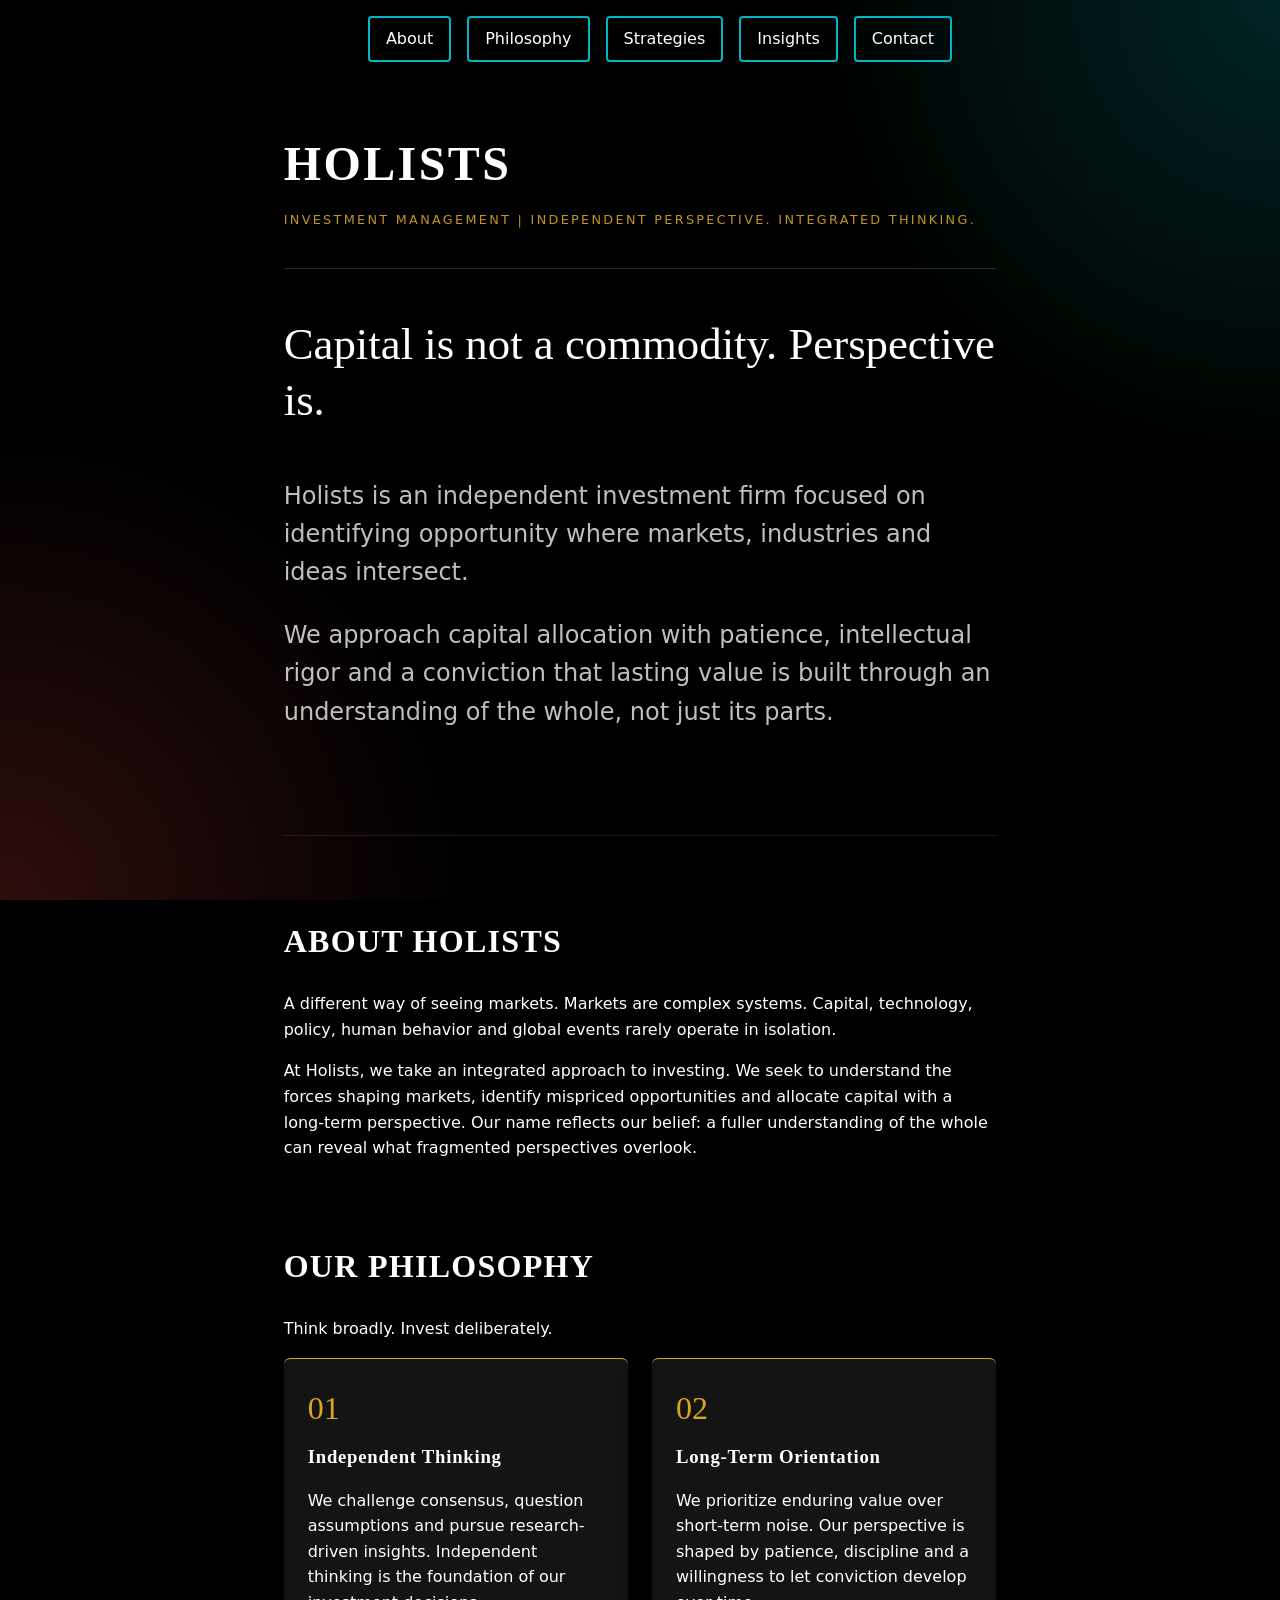
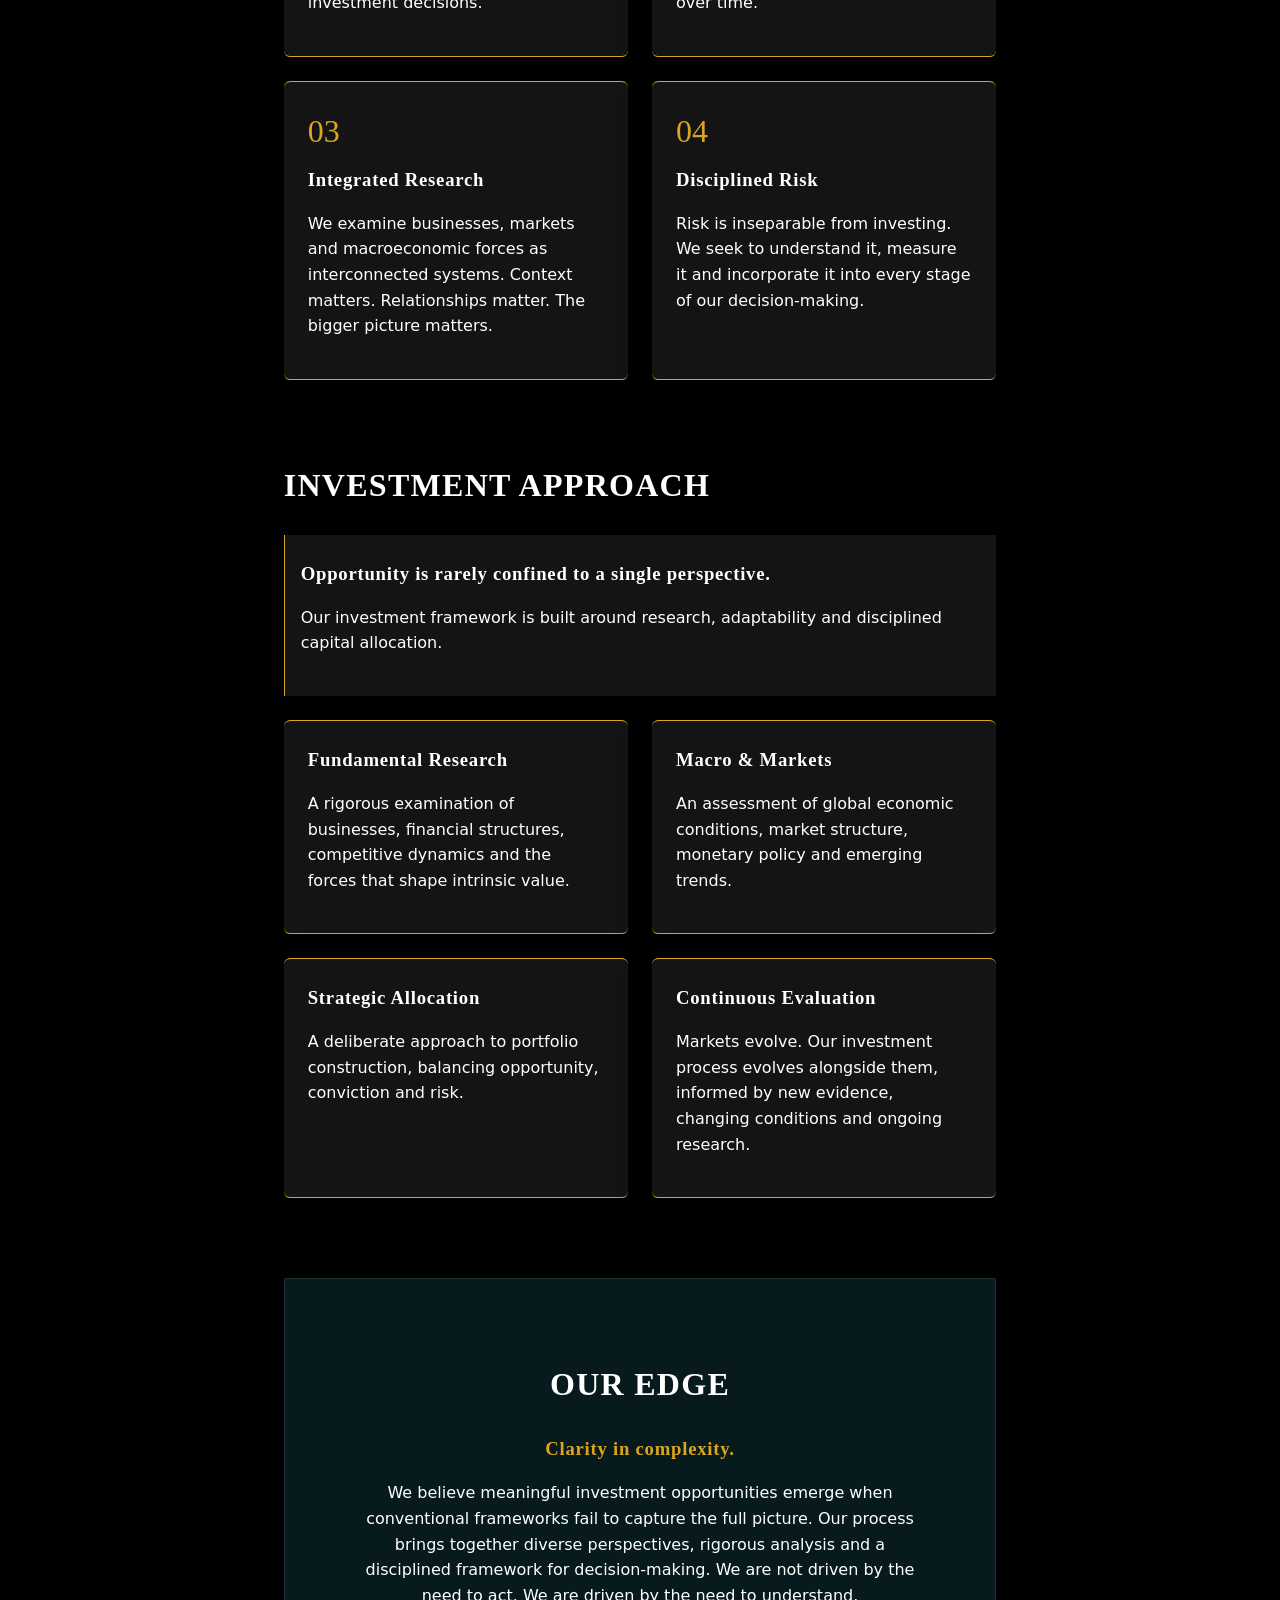
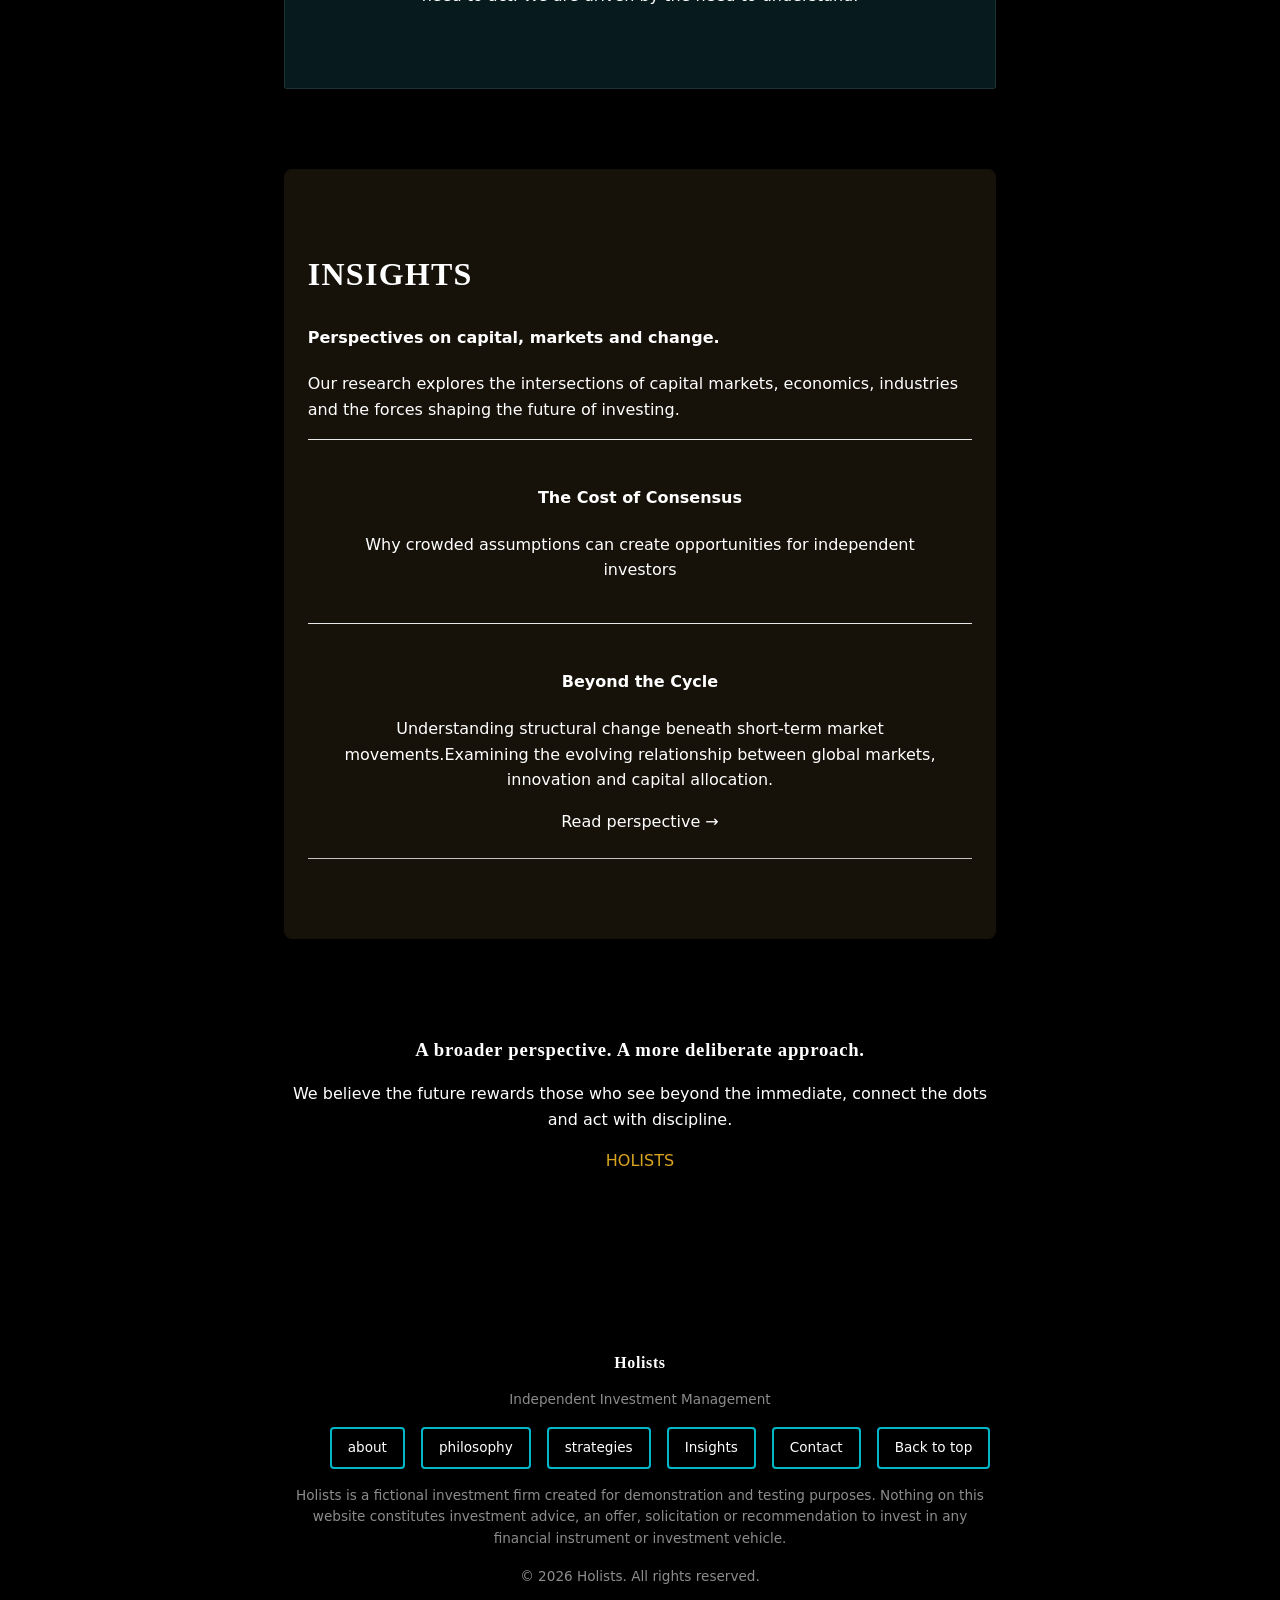
<file: test-1/index.html>
<!doctype html>

<html lang="en">
  <head>
    <title>Holists</title>
    <meta charset="UTF-8" />
    <meta name="viewport" content="width=device-width, initial-scale=1" />
    <link rel="stylesheet" href="styles.css" />
  </head>
  <body>
    <nav>
      <ul id="top-nav-menu">
        <li><a href="#about">About</a></li>
        <li><a href="#philosophy">Philosophy</a></li>
        <li><a href="#strategies">Strategies</a></li>
        <li><a href="#insights">Insights</a></li>
        <li><a href="#contact">Contact</a></li>
      </ul>
    </nav>

    <header>
      <h1>HOLISTS</h1>
      <p>
        Investment Management | Independent Perspective. Integrated Thinking.
      </p>
    </header>

    <section id="hero">
      <p>Capital is not a commodity. Perspective is.</p>

      <p>
        Holists is an independent investment firm focused on identifying
        opportunity where markets, industries and ideas intersect.
      </p>
      <p>
        We approach capital allocation with patience, intellectual rigor and a
        conviction that lasting value is built through an understanding of the
        whole, not just its parts.
      </p>
    </section>
    <section id="about">
      <h2>ABOUT HOLISTS</h2>
      <p>
        A different way of seeing markets. Markets are complex systems. Capital,
        technology, policy, human behavior and global events rarely operate in
        isolation.
      </p>
      <p>
        At Holists, we take an integrated approach to investing. We seek to
        understand the forces shaping markets, identify mispriced opportunities
        and allocate capital with a long-term perspective. Our name reflects our
        belief: a fuller understanding of the whole can reveal what fragmented
        perspectives overlook.
      </p>
    </section>
    <section id="philosophy">
      <h2>OUR PHILOSOPHY</h2>
      <p>Think broadly. Invest deliberately.</p>
      <ol>
        <li>
          <h3>Independent Thinking</h3>
          <p>
            We challenge consensus, question assumptions and pursue
            research-driven insights. Independent thinking is the foundation of
            our investment decisions.
          </p>
        </li>
        <li>
          <h3>Long-Term Orientation</h3>
          <p>
            We prioritize enduring value over short-term noise. Our perspective
            is shaped by patience, discipline and a willingness to let
            conviction develop over time.
          </p>
        </li>
        <li>
          <h3>Integrated Research</h3>
          <p>
            We examine businesses, markets and macroeconomic forces as
            interconnected systems. Context matters. Relationships matter. The
            bigger picture matters.
          </p>
        </li>
        <li>
          <h3>Disciplined Risk</h3>
          <p>
            Risk is inseparable from investing. We seek to understand it,
            measure it and incorporate it into every stage of our
            decision-making.
          </p>
        </li>
      </ol>
    </section>
    <section id="strategies">
      <h2>INVESTMENT APPROACH</h2>
      <ul>
        <li>
          <h3>Opportunity is rarely confined to a single perspective.</h3>
          <p>
            Our investment framework is built around research, adaptability and
            disciplined capital allocation.
          </p>
        </li>
        <li>
          <h3>Fundamental Research</h3>
          <p>
            A rigorous examination of businesses, financial structures,
            competitive dynamics and the forces that shape intrinsic value.
          </p>
        </li>
        <li>
          <h3>Macro & Markets</h3>
          <p>
            An assessment of global economic conditions, market structure,
            monetary policy and emerging trends.
          </p>
        </li>
        <li>
          <h3>Strategic Allocation</h3>
          <p>
            A deliberate approach to portfolio construction, balancing
            opportunity, conviction and risk.
          </p>
        </li>
        <li>
          <h3>Continuous Evaluation</h3>
          <p>
            Markets evolve. Our investment process evolves alongside them,
            informed by new evidence, changing conditions and ongoing research.
          </p>
        </li>
      </ul>
    </section>

    <section id="EDGE">
      <h2>OUR EDGE</h2>
      <h3>Clarity in complexity.</h3>
      <p>
        We believe meaningful investment opportunities emerge when conventional
        frameworks fail to capture the full picture. Our process brings together
        diverse perspectives, rigorous analysis and a disciplined framework for
        decision-making. We are not driven by the need to act. We are driven by
        the need to understand.
      </p>
    </section>

    <section id="insights">
      <h2>INSIGHTS</h2>
        <h4>Perspectives on capital, markets and change.</h4>
        <p>
          Our research explores the intersections of capital markets, economics,
          industries and the forces shaping the future of investing.
        </p>
      <article>
        <h4>The Cost of Consensus</h4>
        <p>
          Why crowded assumptions can create opportunities for independent
          investors
        </p>
      </article>
      <article>
      <h4>Beyond the Cycle </h4>
      <p>
        Understanding structural change beneath short-term market movements.Examining the evolving relationship between global markets, innovation and capital
        allocation.
      </p>
      </article>
    </section>

    <section id="Contact">
      <h3>A broader perspective. A more deliberate approach.</h3>
      <p>
        We believe the future rewards those who see beyond the immediate,
        connect the dots and act with discipline.
      </p>
      <p>HOLISTS</p>
    </section>

    <footer>
      <h3>
        Holists
      </h3>
        <p>Independent Investment Management</p>
      <nav>
        <ul id="nav-menu">
          <li><a href="#about">about</a></li>
          <li><a href="#philosophy">philosophy</a></li>
          <li><a href="#strategies">strategies</a></li>
          <li><a href="#insights">Insights</a></li>
          <li><a href="#contact">Contact</a></li>
          <li><a href="#">Back to top</a></li>
        </ul>
      </nav>
      <p>
        Holists is a fictional investment firm created for demonstration and
        testing purposes. Nothing on this website constitutes investment advice,
        an offer, solicitation or recommendation to invest in any financial
        instrument or investment vehicle.
      </p>
      <p>&copy; 2026 Holists. All rights reserved.</p>
    </footer>
  </body>
</html>
</file>
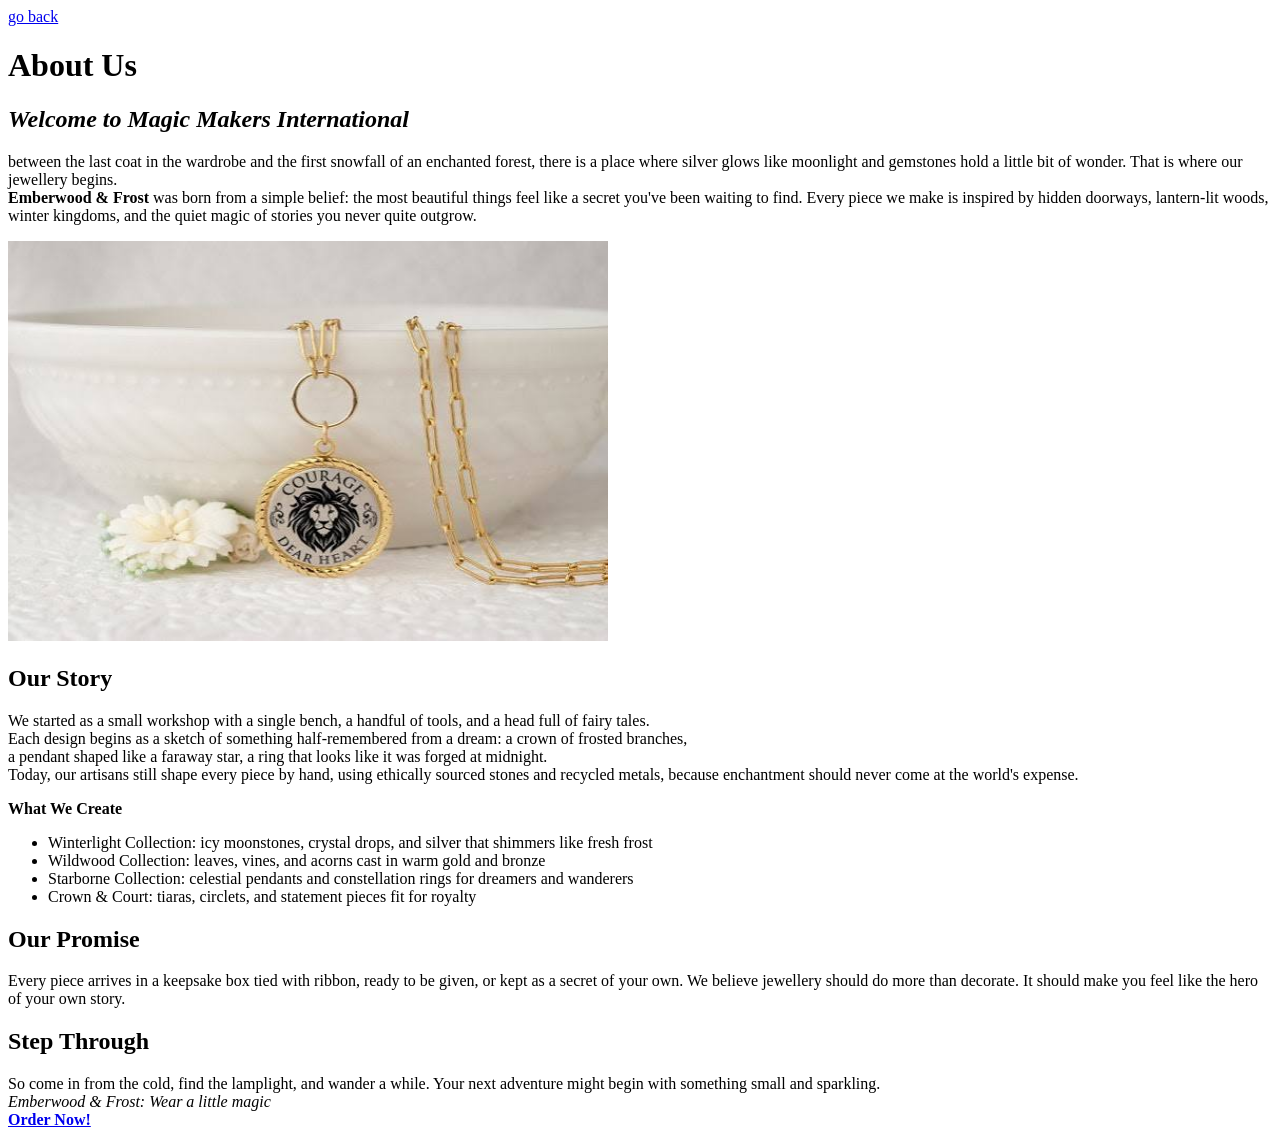
<file: about.html>
<!DOCTYPE html>
<html>
<head>
    <a href = "index.html"> go back </a>
    <title> About magic makers international </title>
</head>


<h1> About Us </h1>

 <h2><em>Welcome to Magic Makers International</em></h2>

 <section>
<p>between the last coat in the wardrobe and the first snowfall of an enchanted forest, there is a place where silver glows like moonlight and gemstones hold a little bit of wonder. That is where our jewellery begins.<br> <b>Emberwood & Frost </b>  was born from a simple belief: the most beautiful things feel like a secret you've been waiting to find. Every piece we make is inspired by hidden doorways, lantern-lit woods, winter kingdoms, and the quiet magic of stories you never quite outgrow.</p>
<img src = 'narn2.jpg' width="600" height="400" alt = 'magic makers international product'>
<h2>Our Story</h2>

<p>We started as a small workshop with a single bench, a handful of tools, and a head full of fairy tales. <br> Each design begins as a sketch of something half-remembered from a dream: a crown of frosted branches, 
    <br> a pendant shaped like a faraway star, a ring that looks like it was forged at midnight.
<br> Today, our artisans still shape every piece by hand, using ethically sourced stones and recycled metals, because enchantment should never come at the world's expense. </p>
</section>

 <b>What We Create</b>
<ul>
<li>Winterlight Collection: icy moonstones, crystal drops, and silver that shimmers like fresh frost</li>
<li>Wildwood Collection: leaves, vines, and acorns cast in warm gold and bronze</li>
<li>Starborne Collection: celestial pendants and constellation rings for dreamers and wanderers</li>
<li>Crown & Court: tiaras, circlets, and statement pieces fit for royalty</li>
</ul>

<section> 
<h2>Our Promise </h2>

Every piece arrives in a keepsake box tied with ribbon, ready to be given, or kept as a secret of your own. We believe jewellery should do more than decorate. It should make you feel like the hero of your own story.

<h2>Step Through</h2>



So come in from the cold, find the lamplight, and wander a while. Your next adventure might begin with something small and sparkling.
</section>

<section>
                       <em> Emberwood & Frost: Wear a little magic</em>
                       </section>

                       <a href="orderform.html"><b>Order Now!</b></a>

<br>

</html>
</file>
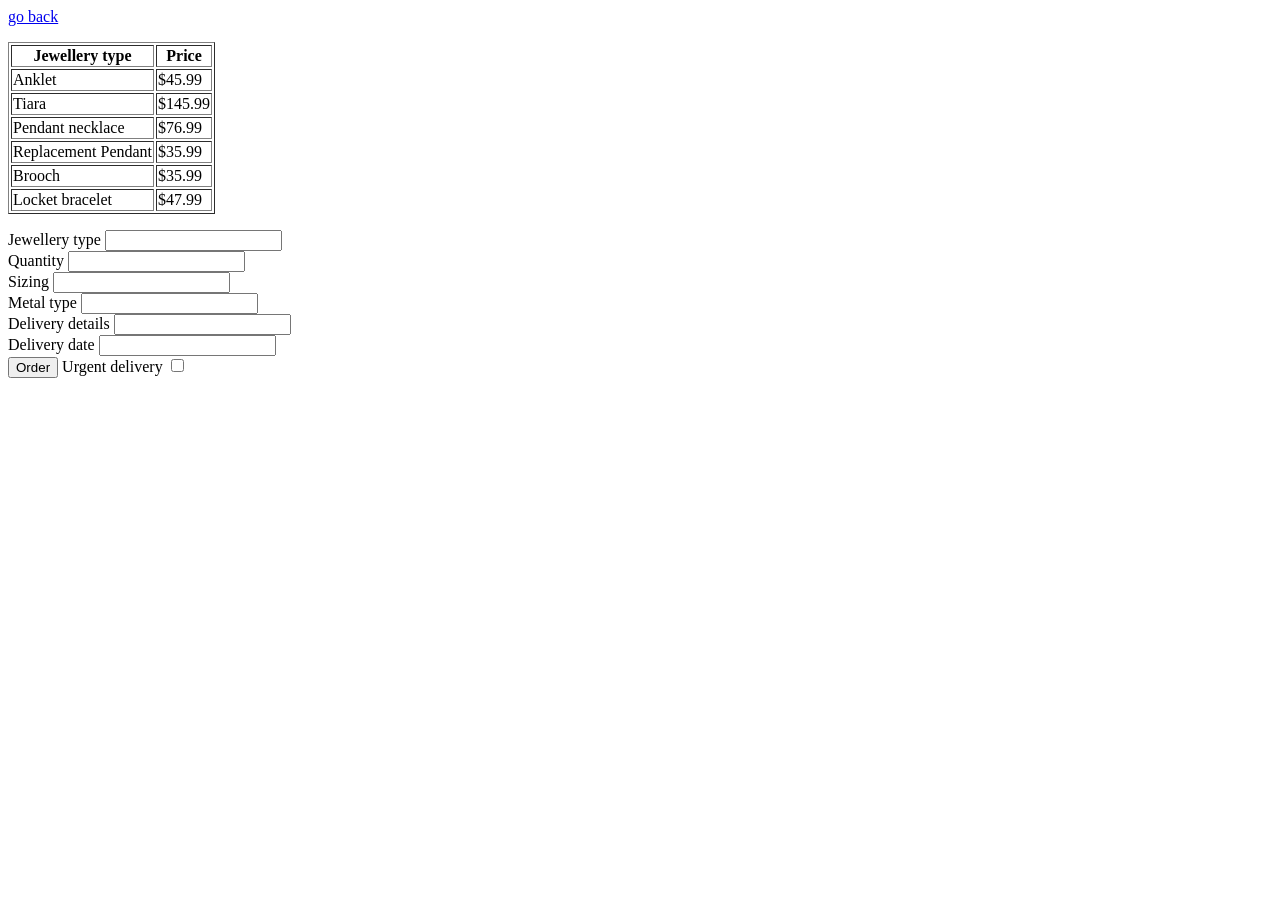
<file: orderform.html>
<!DOCTYPE html>
<html>
<head>
    <title> Order Form </title>
</head>
<a href="about.html"> go back </a>

<p>
<table border=1>
    <tr>
        <th> Jewellery type</th>
        <th> Price</th>
    </tr>
    <tr>
        <td> Anklet </td>
        <td> $45.99 </td>
    </tr>
      <tr>
        <td> Tiara </td>
        <td> $145.99 </td>
    </tr>
      <tr>
        <td> Pendant necklace </td>
        <td> $76.99 </td>
    </tr>
      <tr>
        <td> Replacement Pendant </td>
        <td> $35.99 </td>
      </tr>
        <tr>
        <td> Brooch </td>
        <td> $35.99 </td>
    </tr>
      <tr>
        <td> Locket bracelet </td>
        <td> $47.99 </td>
    </tr>
</table>

</p>
<form>
    <label>Jewellery type </label>
    <input name="Jewellery type"> <br>
     <label> Quantity </label>
    <input name="Quantity" type="number"> <br>
     <label>Sizing </label>
    <input name="Size"> <br>
     <label>Metal type </label>
    <input name="Metal type"> <br>
     <label>Delivery details</label>
    <input name="Delivery details"> <br>
     <label>Delivery date</label>
    <input name="Delivery date" type="datetime"> <br>
    <button> Order </button>
     <label>Urgent delivery </label>
    <input name="Urgent Delivery" type="checkbox"> <br>
</form>
</html>
</file>
<file: test-1/styles.css>
:root {
  --background: black;
  --textcolor: white;
  --accent-1: goldenrod;
  --accent-2: rgb(1, 182, 198);
  --accent-3: #071a1d;
  --glow-red: rgba(239, 68, 68, 0.2);
  --glow-teal: rgba(0, 183, 183, 0.2);
  --space-sm: 1rem;
  --space-md: 1.5rem;
  --space-lg: 3rem;
  --space-xl: 5rem;
}

ul {
  list-style-type: none;
}

#nav-menu,
#top-nav-menu {
  display: flex;
  gap: 1rem;
  flex-wrap: wrap;
  justify-content: center;
  align-content: center;
}

nav a {
  display: inline-flex;
  align-items: center;
  padding: 0.5rem 1rem;
  border: 2px solid var(--accent-2);
  border-radius: 0.25rem;
  background: transparent;
  color: var(--textcolor);
  text-decoration: none;
  align-content: center;
}

nav a:hover {
  text-decoration: underline;
  background: var(--accent-2);
  color: var(--background);
}
nav a:focus {
  outline: 3px solid var(--accent-3);
  outline-offset: 2px;
}
body {
  background-color: var(--background);
  color: var(--textcolor);
  margin: 1rem;
  background-image:
    radial-gradient(circle at bottom left, var(--glow-red), transparent 30%),
    radial-gradient(circle at top right, var(--glow-teal), transparent 30%);
  background-repeat: no-repeat;
  background-attachment: fixed;
  max-width: 70ch;
  margin: 0 auto;
  line-height: 1.6;
  font-family:
    system-ui,
    -apple-system,
    BlinkMacSystemFont,
    "Segoe UI",
    Roboto,
    Oxygen,
    Ubuntu,
    Cantarell,
    "Open Sans",
    "Helvetica Neue",
    sans-serif;
}
p + p {
  margin-top: var(--space-sm);
}
h1 {
  font-size: clamp(2rem, 5vw + 1rem, 3rem);
  margin: 0;
  font-family: "Times New Roman", Times, serif;
  letter-spacing: 0.15rem;
  color: var(--textcolor);
}
header {
  padding: var(--space-lg) 0 var(--space-md) 0;
  border-bottom: 1px solid rgba(255, 255, 255, 0.15);
  margin-bottom: var(--space-lg);
}
header p {
  text-transform: uppercase;
  letter-spacing: 0.18em;
  font-size: 0.8rem;
  color: var(--accent-1);
  margin-top: 0.5rem;
  opacity: 0.9;
}
h2 {
  font-size: clamp(1.4rem, 3vw + 0.5rem, 2rem);
  margin: 0;
  margin-bottom: var(--space-md);
}
h3 {
  margin: 0;
  font-family: Georgia, "Times New Roman", Times, serif;
  letter-spacing: 0.15rem;
  color: var(--textcolor);
}
#hero {
  padding-bottom: var(--space-xl);
  border-bottom: 1px solid rgba(255, 255, 255, 0.1);
  margin-bottom: var(--space-xl);
}
#hero p:first-of-type {
  font-family: "Times New Roman", Georgia, serif;
  font-size: clamp(1.8rem, 4vw + 0.5rem, 2.8rem);
  line-height: 1.25;
  color: var(--textcolor);
  margin-bottom: var(--space-lg);
  font-weight: 400;
}
#hero p:not(:first-of-type) {
  font-size: 1.5rem;
  color: rgba(255, 255, 255, 0.75);
  max-width: 60ch;
}
#philosophy {
  margin-block: var(--space-xl);
}
#philosophy ol {
  list-style: none;
  counter-reset: philosophy-step;
  padding: 0;
  display: grid;
  grid-template-columns: repeat(auto-fit, minmax(270px, 1fr));
  gap: var(--space-md);
}
#philosophy li {
  counter-increment: philosophy-step;
  border-top: 1px solid var(--accent-1);
  border-bottom: 1px solid var(--accent-1);
  background-color: rgba(255, 255, 255, 0.08);
  padding: var(--space-md);
  border-radius: 0.4rem;
  box-shadow: 0 10px 30px rgba(0, 0, 0, 0.5);
  transition:
    transform 0.25s ease,
    background-color 0.25s ease;
}
#philosophy li:hover {
  transform: translateY(-4px);
  background-color: rgba(255, 255, 255, 0.1);
  background-color: transparent;
}

#philosophy li::before {
  content: counter(philosophy-step, decimal-leading-zero);
  font-family: "Times New Roman", Times, serif;
  font-size: 2rem;
  color: var(--accent-1);
  display: block;
  margin-bottom: 0.5rem;
}
#strategies {
margin-block: var(--space-xl);
}
#strategies ul {
  list-style: none;
  padding: 0;
  display: grid;
  grid-template-columns: repeat(auto-fit, minmax(270px, 1fr));
  gap: var(--space-md);
}
#strategies li:first-child {
  grid-column: 1 / -1;
  border-top: black;
  border-bottom: black;
  padding-left: 1rem;
  border-left: 1px solid var(--accent-1);
  border-radius: 0;
}
#strategies li {
  border-bottom: 1px solid var(--accent-1);
  border-top: 1px solid var(--accent-1);
  background-color: rgba(255, 255, 255, 0.08);
  padding: var(--space-md);
  border-radius: 0.4rem;
  box-shadow: 0 10px 30px rgba(0, 0, 0, 0.5);
  transition:
    transform 0.25s ease,
    background-color 0.25s ease;
}
#strategies li:hover {
  transform: translateY(-4px);
  background-color: rgba(255, 255, 255, 0.1);
  background-color: transparent;
}
#strategies li:first-child:hover {
  transform: none;
  background-color: transparent;
}

#EDGE {
  text-align: center;
  padding: var(--space-xl) var(--space-md);
  border: 1px solid rgba(255, 255, 255, 0.1);
  margin-bottom: var(--space-xl);
  background-color: var(--accent-3);
  border-radius: 0.15rem;
}
#EDGE h3 {
  color: var(--accent-1);
  margin-bottom: var(--space-sm);
  font-size: bold;
}
#EDGE p {
  margin: 0 auto;
  max-width: 56ch;
}
#insights {
    border: 1px;
    background: #16120a;
    padding: var(--space-xl) var(--space-md);
    margin-block: var(--space-lg) var(--space-sm);
    border-radius: 0.5rem;
}
#insights article {
  padding: var(--space-md);
  border-top: 1px solid rgba(255, 255, 255, 0.904);
  text-align: center;
}

#insights article:hover {
  transform: translateX(8px);
  transition: transform 0.25s ease;
}
#insights article:hover h4 {
  color: var(--accent-1);
}
#insights article:last-of-type:after {
  content: "Read perspective → ";
}
#insights article:last-of-type {
  border-bottom: 1px solid rgba(255, 255, 255, 0.75);
}
#Contact {
  text-align: center;
  padding-top: var(--space-xl);
  padding-bottom: var(--space-xl);
}
#Contact p:last-of-type {
  letter-spacing: wide;
  color: var(--accent-1);
}
footer {
  border-top: 1px soolid rgba(255, 255, 255, 0.1);
  padding-top: var(--space-xl);
  padding-bottom: var(--space-xl);
  text-align: center;
  font-size: 0.85rem;
  color: rgba(255, 255, 255, 0.55);
}
footer nav {
  margin: var(--space-sm) auto;
}
h2,
h3 {
  font-family: Georgia, "Times New Roman", Times, serif;
  letter-spacing: 0.04em;
}
</file>
